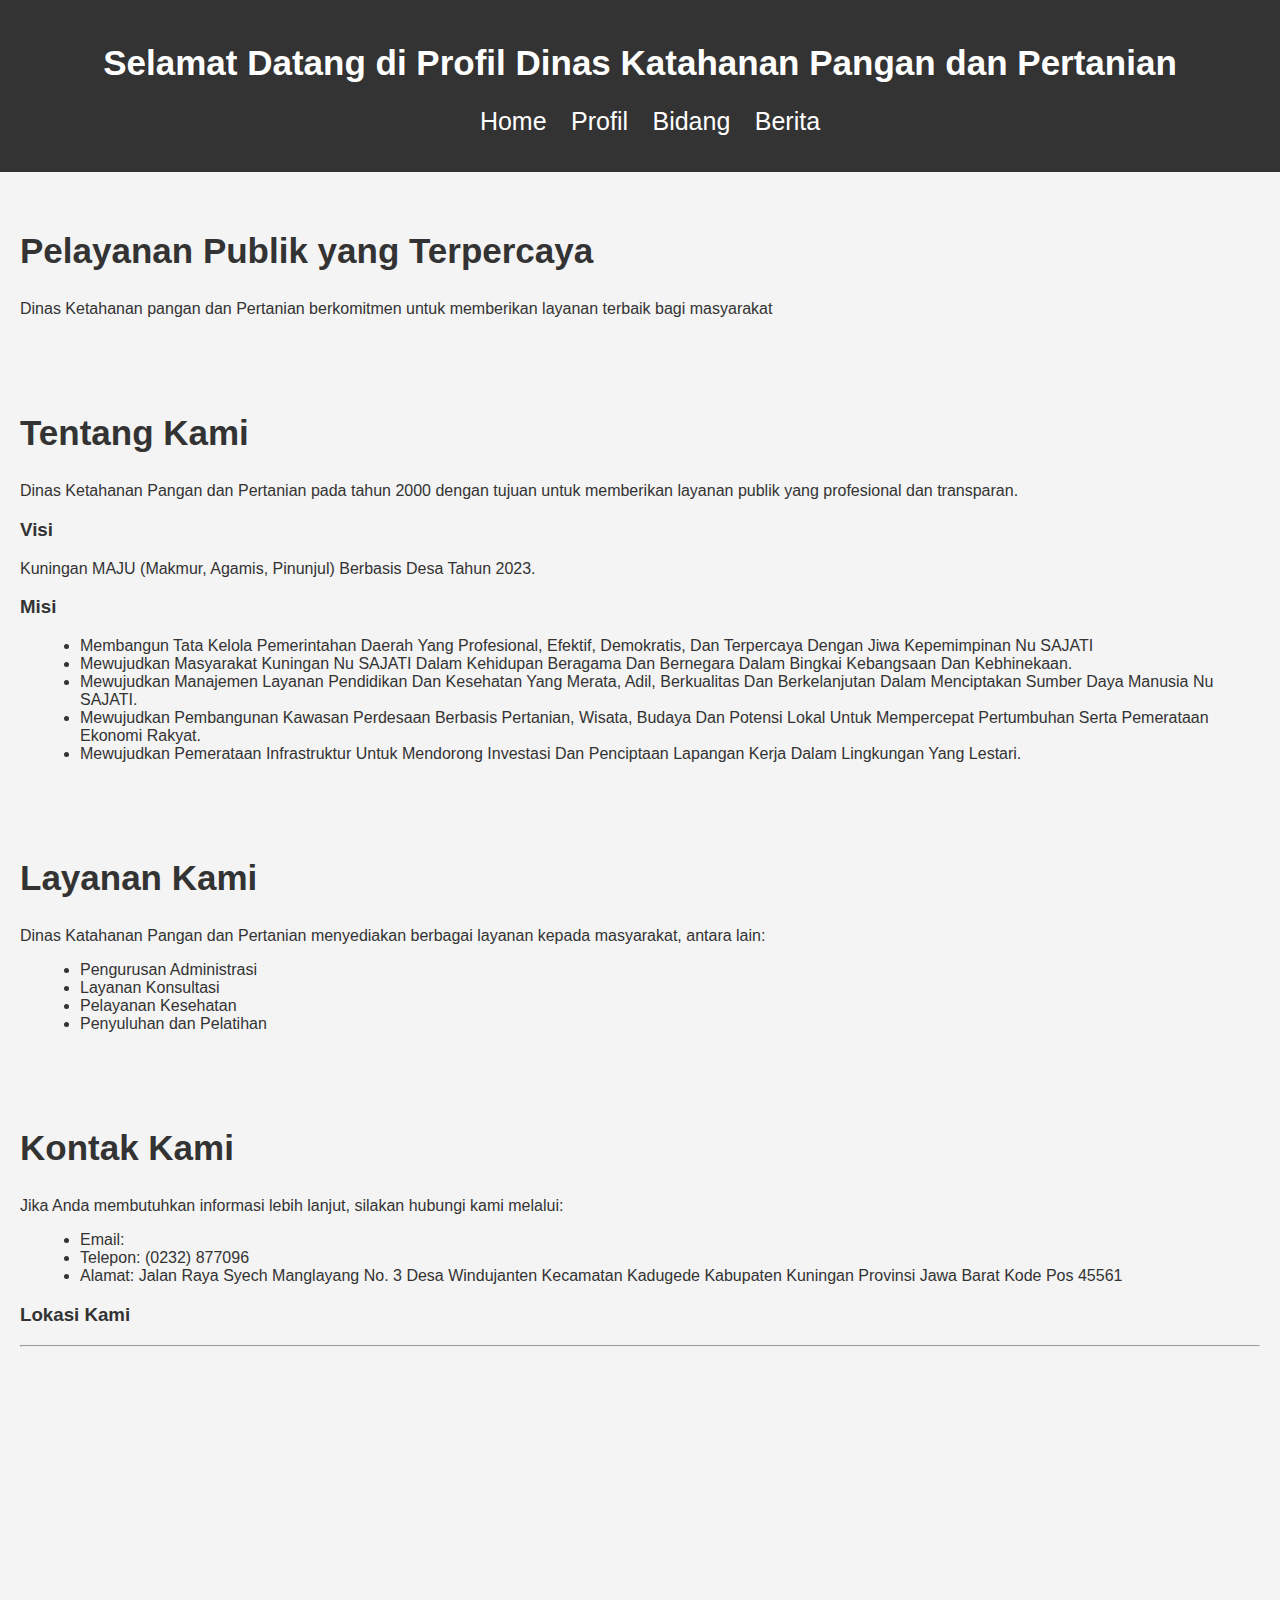
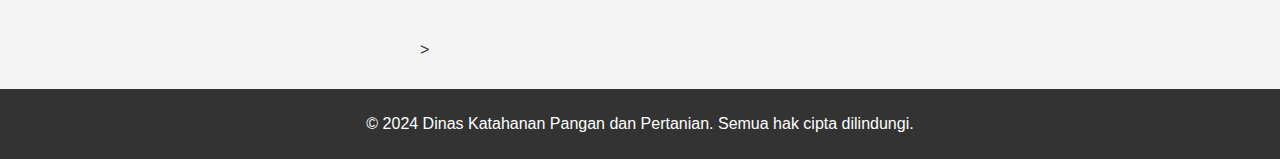
<file: index.html>
<!DOCTYPE html>
<html lang="en">
<head>
    <meta charset="UTF-8">
    <meta name="viewport" content="width=device-width, initial-scale=1.0">
    <title>Dinas Ketahanan Pangan Dan Pertanian</title>
    <link rel="stylesheet" href="style.css">
    <link rel="stylesheet" href="https://cdnjs.cloudflare.com/ajax/libs/animate.css/4.1.1/animate.min.css">
</head>
<link rel="shortcut icon" href="favicon.ico" type="image/x-icon">
<body>
    <header>
        <h1>Selamat Datang di Profil Dinas Katahanan Pangan dan Pertanian </h1>
            <nav>
                <ul>
                    <li><a href="index.html">Home</a></li>
                    <li><a href="about.html">Profil</a></li>
                    <li><a href="kiki.html">Bidang</a></li>
                    <li><a href="https://diskatan.kuningankab.go.id/category/berita/">Berita</a></li>
                </ul>
            </nav>
    </header>
        <section id="home">
            <h2>Pelayanan Publik yang Terpercaya</h2>
            <p>Dinas Ketahanan pangan dan Pertanian berkomitmen untuk memberikan layanan terbaik bagi masyarakat</p>
        </section>
        <section id="about">
            <h2>Tentang Kami</h2>
            <p>Dinas Ketahanan Pangan dan Pertanian pada tahun 2000 dengan tujuan untuk memberikan layanan publik yang profesional dan transparan.</p>
            <h3>Visi</h3>
            <p>Kuningan MAJU (Makmur, Agamis, Pinunjul) Berbasis Desa Tahun 2023.</p>
            <h3>Misi</h3>
                <ul>
                    <li>Membangun Tata Kelola Pemerintahan Daerah Yang Profesional, Efektif, Demokratis, Dan Terpercaya Dengan Jiwa Kepemimpinan Nu SAJATI</li>
                    <li>Mewujudkan Masyarakat Kuningan Nu SAJATI Dalam Kehidupan Beragama Dan Bernegara Dalam Bingkai Kebangsaan Dan Kebhinekaan.</li>
                    <li>Mewujudkan Manajemen Layanan Pendidikan Dan Kesehatan Yang Merata, Adil, Berkualitas Dan Berkelanjutan Dalam Menciptakan Sumber Daya Manusia Nu SAJATI.</li>
                    <li>Mewujudkan Pembangunan Kawasan Perdesaan Berbasis Pertanian, Wisata, Budaya Dan Potensi Lokal Untuk Mempercepat Pertumbuhan Serta Pemerataan Ekonomi Rakyat.</li>
                    <li>Mewujudkan Pemerataan Infrastruktur Untuk Mendorong Investasi Dan Penciptaan Lapangan Kerja Dalam Lingkungan Yang Lestari.</li>
                </ul>
        </section>
        <section id="servises">
            <h2>Layanan Kami</h2>
                <p>Dinas Katahanan Pangan dan Pertanian menyediakan berbagai layanan kepada masyarakat, antara lain:</p>
                <ul>
                    <li>Pengurusan Administrasi</li>
                    <li>Layanan Konsultasi</li>
                    <li>Pelayanan Kesehatan</li>
                    <li>Penyuluhan dan Pelatihan</li>
                </ul>
        </section>
        <section id="contact">
            <h2>Kontak Kami</h2>
            <p>Jika Anda membutuhkan informasi lebih lanjut, silakan hubungi kami melalui:</p>
            <ul>
                <li>Email: </li>
                <li>Telepon: (0232) 877096</li>
                <li>Alamat: Jalan Raya Syech Manglayang No. 3 Desa Windujanten Kecamatan Kadugede Kabupaten Kuningan Provinsi Jawa Barat Kode Pos 45561</li>
            </ul>
            <h3>Lokasi Kami</h3>
            <div id="map">
                <!-- Embed Google Maps here -->
                <hr>
                <iframe src="https://www.google.com/maps/embed?pb=!1m18!1m12!1m3!1d3960.163798205144!2d108.46070957417307!3d-6.9899793930110405!2m3!1f0!2f0!3f0!3m2!1i1024!2i768!4f13.1!3m3!1m2!1s0x2e6f15c777c60bb9%3A0xa1d88eb8cbda4206!2sKuningan%20District%20Agriculture%20Office!5e0!3m2!1sen!2sus!4v1733456440266!5m2!1sen!2sus" width="400" height="300" style="border:0;" allowfullscreen="" loading="lazy" referrerpolicy="no-referrer-when-downgrade"></iframe>>
            </div>
        </section>
        <button id="backToTop">↑</button>
        <script src="script.js"></script>
    <footer>
        <p>&copy; 2024 Dinas Katahanan Pangan dan Pertanian. Semua hak cipta dilindungi.</p>
    </footer>
</body>
</html>
</file>
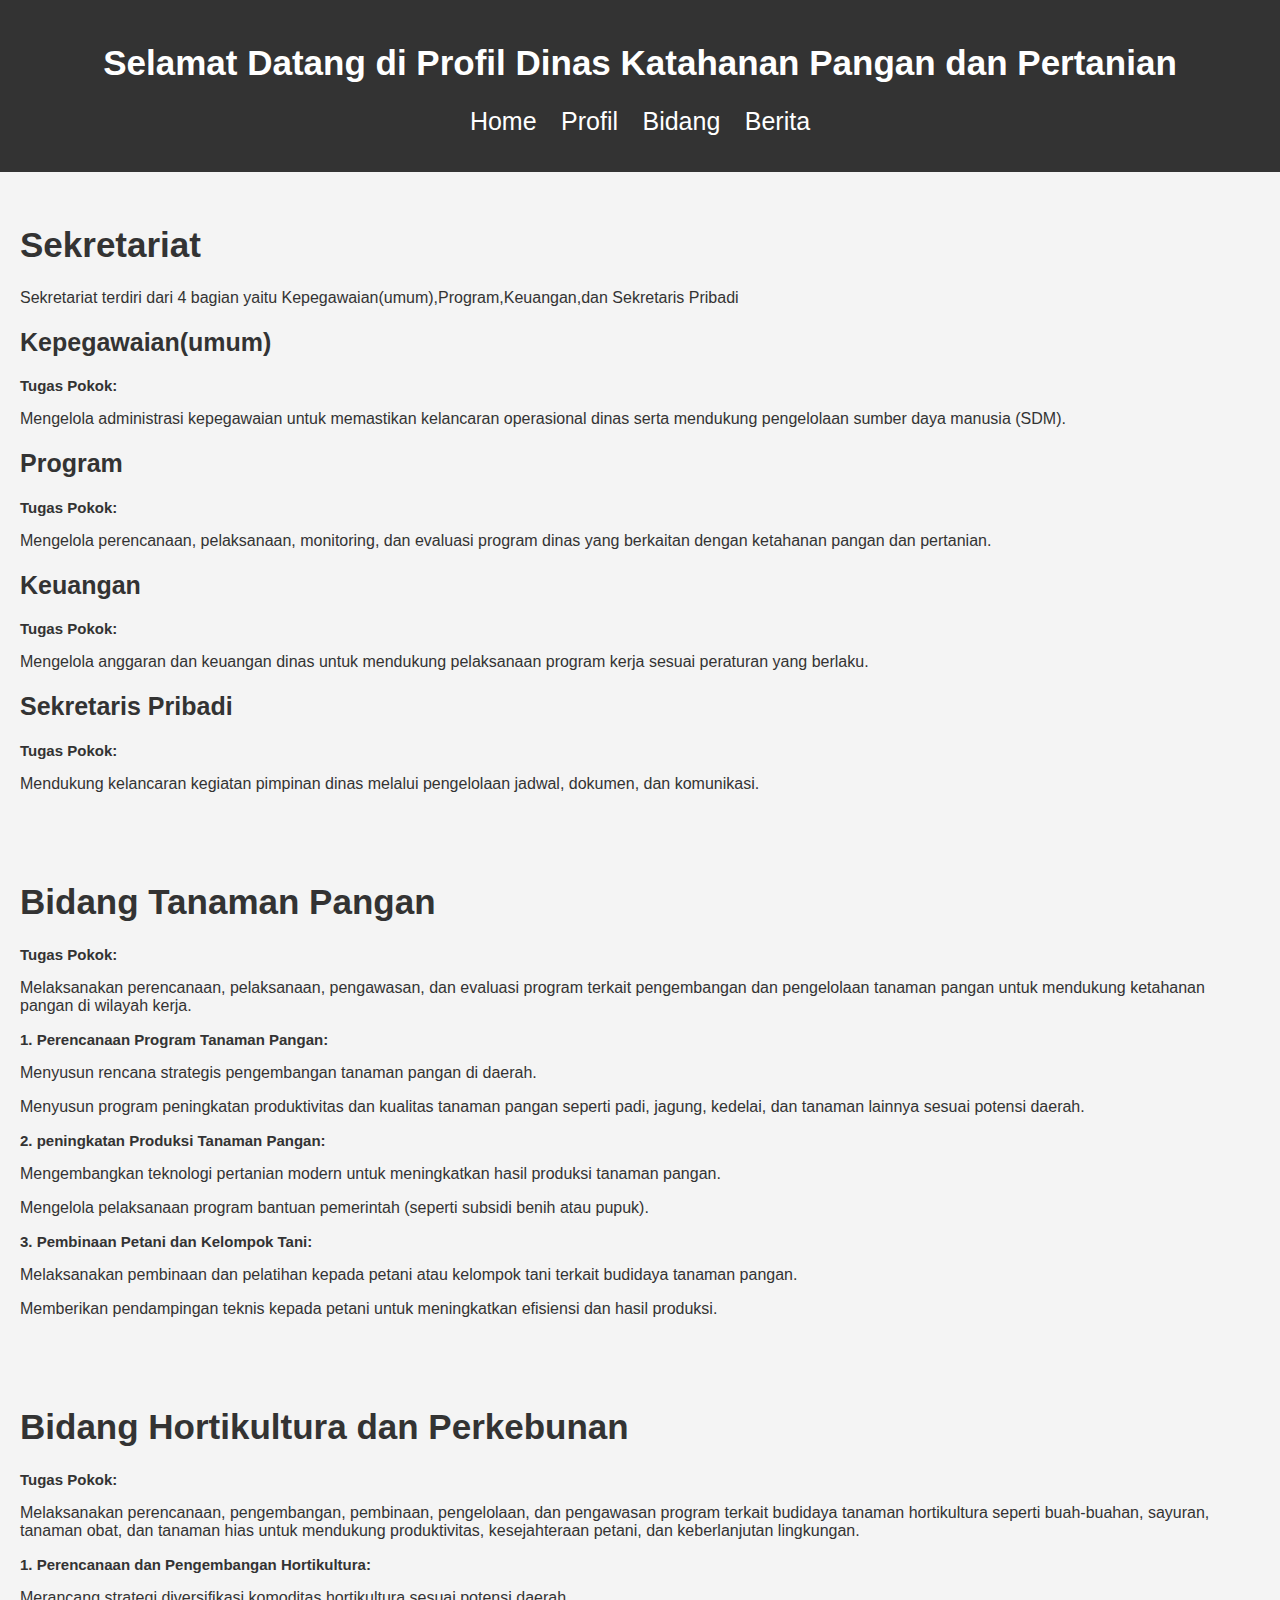
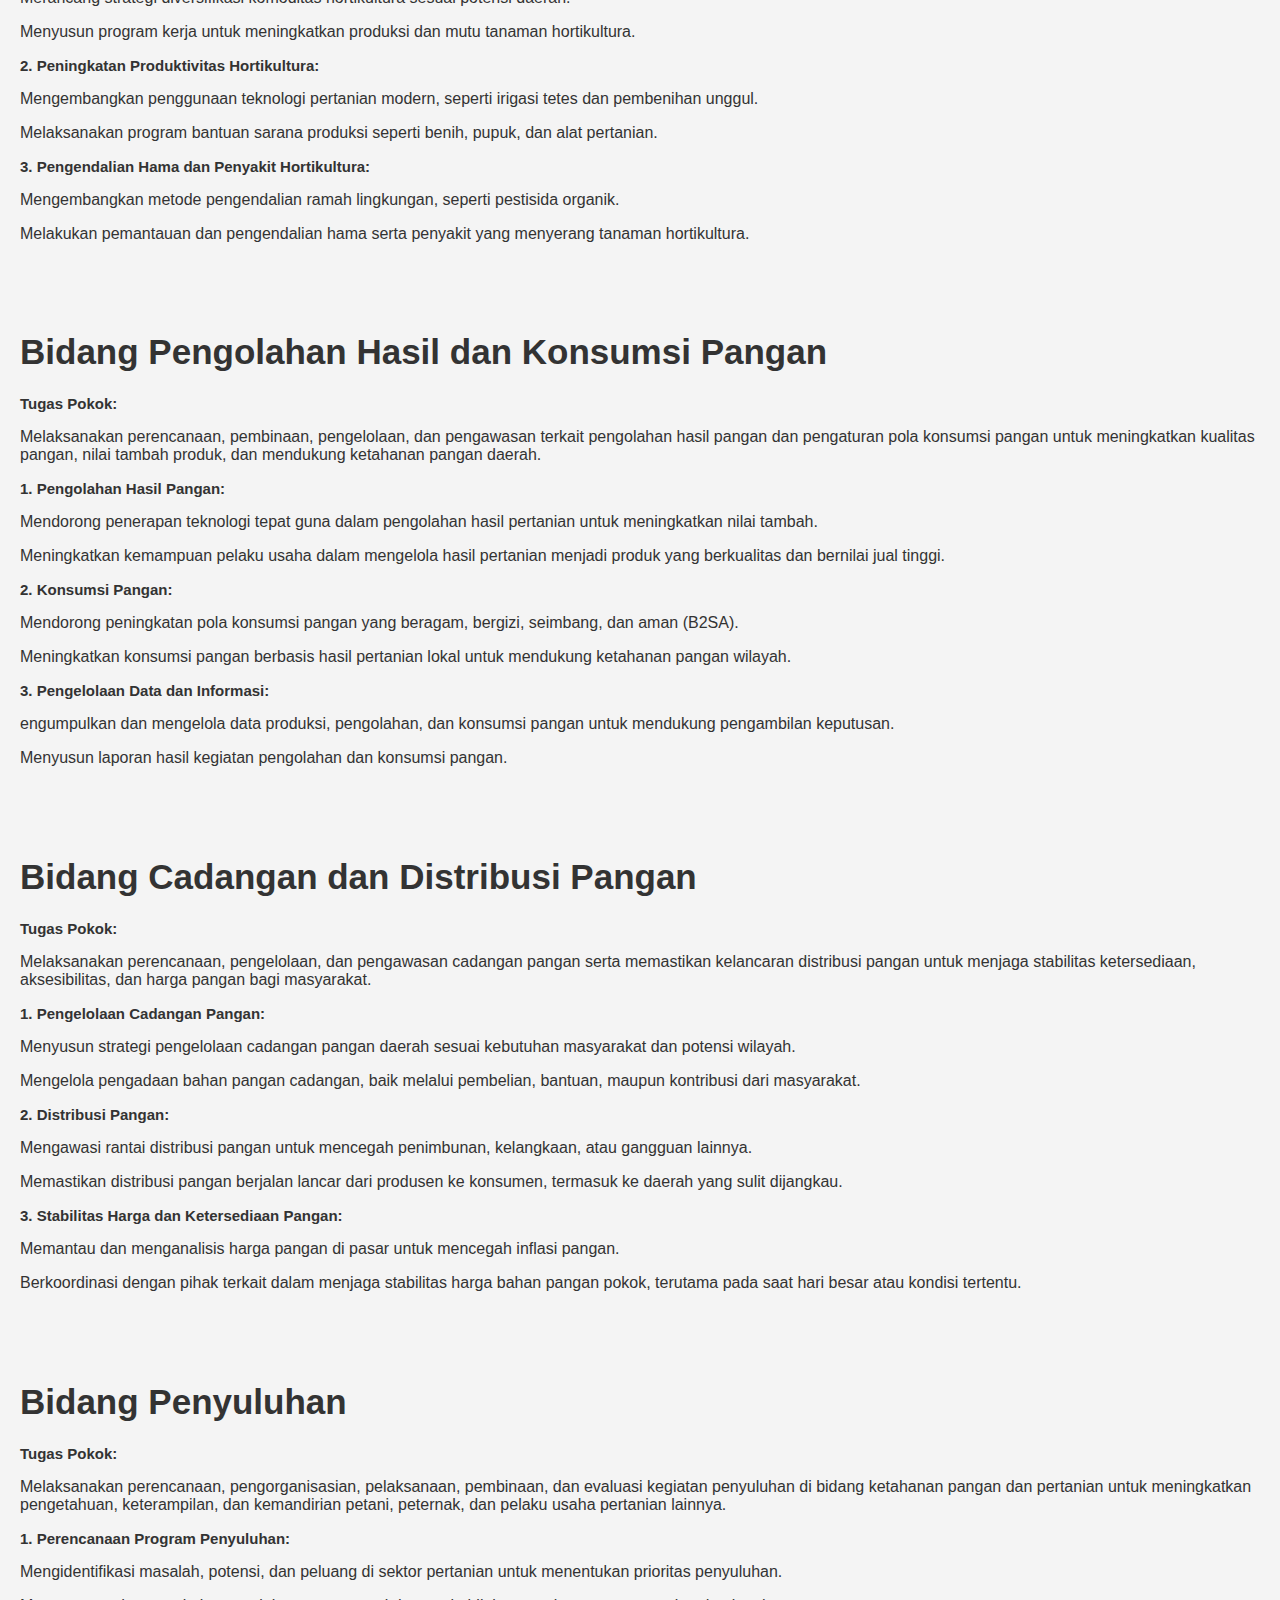
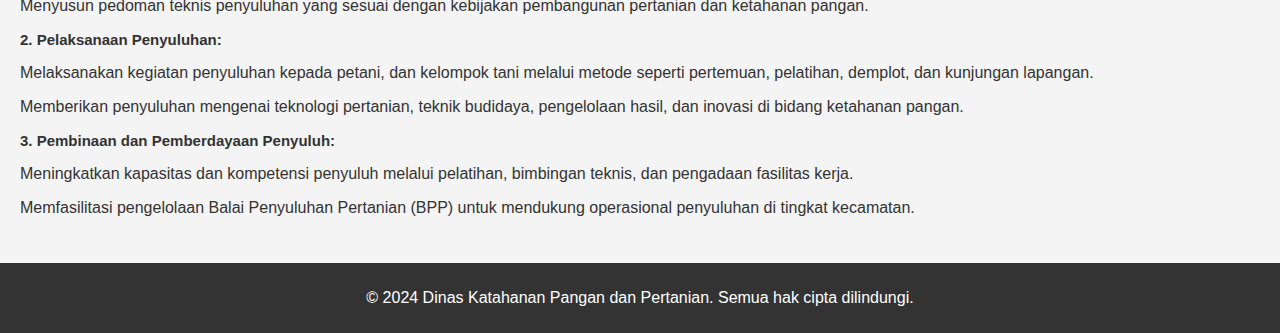
<file: kiki.html>
<!DOCTYPE html>
<html lang="en">
<head>
    <meta charset="UTF-8">
    <meta name="viewport" content="width=device-width, initial-scale=1.0">
    <title>Dinas Ketahanan Pangan Dan Pertanian</title>
    <link rel="stylesheet" href="styles.css">
    <link rel="stylesheet" href="https://cdnjs.cloudflare.com/ajax/libs/animate.css/4.1.1/animate.min.css">
</head>
<link rel="shortcut icon" href="favicon.ico" type="image/x-icon">
<header>
    <h1>Selamat Datang di Profil Dinas Katahanan Pangan dan Pertanian </h1>
        <nav>
            <ul>
                <li><a href="index.html">Home</a></li>
                <li><a href="about.html">Profil</a></li>
                <li><a href="kiki.html">Bidang</a></li>
                <li><a href="https://diskatan.kuningankab.go.id/category/berita/">Berita</a></li>
            </ul>
        </nav>
</header>
<body>
    <section >
        <h1>Sekretariat</h1>
        <p>Sekretariat terdiri dari 4 bagian yaitu Kepegawaian(umum),Program,Keuangan,dan Sekretaris Pribadi</p>
        <h2>Kepegawaian(umum)</h2>
        <h3>Tugas Pokok:</h3>
        <p>Mengelola administrasi kepegawaian untuk memastikan kelancaran operasional dinas serta mendukung pengelolaan sumber daya manusia (SDM).</p>
       <h2>Program</h2>
        <h3>Tugas Pokok:</h3>
        <p>Mengelola perencanaan, pelaksanaan, monitoring, dan evaluasi program dinas yang berkaitan dengan ketahanan pangan dan pertanian.</p>
        <h2>Keuangan</h2>
        <h3>Tugas Pokok:</h3>
        <p>Mengelola anggaran dan keuangan dinas untuk mendukung pelaksanaan program kerja sesuai peraturan yang berlaku.</p>
        <h2>Sekretaris Pribadi</h2>
        <h3>Tugas Pokok:</h3>
        <p>Mendukung kelancaran kegiatan pimpinan dinas melalui pengelolaan jadwal, dokumen, dan komunikasi.</p>
    </section>
    <section >
     <h1>Bidang Tanaman Pangan</h1>
        <h3>Tugas Pokok:</h3>
         <p>Melaksanakan perencanaan, pelaksanaan, pengawasan, dan evaluasi program terkait pengembangan dan pengelolaan tanaman pangan untuk mendukung ketahanan pangan di wilayah kerja.</p>
        <h3>1. Perencanaan Program Tanaman Pangan:</h3>
         <p>Menyusun rencana strategis pengembangan tanaman pangan di daerah.</p>
         <p>Menyusun program peningkatan produktivitas dan kualitas tanaman pangan seperti padi, jagung, kedelai, dan tanaman lainnya sesuai potensi daerah.</p>
       <h3>2. peningkatan Produksi Tanaman Pangan: </h3>
        <p>Mengembangkan teknologi pertanian modern untuk meningkatkan hasil produksi tanaman pangan.</p>
        <p>Mengelola pelaksanaan program bantuan pemerintah (seperti subsidi benih atau pupuk).</p>
       <h3>3. Pembinaan Petani dan Kelompok Tani:</h3>
        <p>Melaksanakan pembinaan dan pelatihan kepada petani atau kelompok tani terkait budidaya tanaman pangan.</p>
        <p>Memberikan pendampingan teknis kepada petani untuk meningkatkan efisiensi dan hasil produksi.</p>
  </section>
  <section>
    <h1>Bidang Hortikultura dan Perkebunan</h1>
    <h3>Tugas Pokok:</h3>
    <p>Melaksanakan perencanaan, pengembangan, pembinaan, pengelolaan, dan pengawasan program terkait budidaya tanaman hortikultura seperti buah-buahan, sayuran, tanaman obat, dan tanaman hias untuk mendukung produktivitas, kesejahteraan petani, dan keberlanjutan lingkungan.</p>
    <h3>1. Perencanaan dan Pengembangan Hortikultura:</h3>
    <p>Merancang strategi diversifikasi komoditas hortikultura sesuai potensi daerah.</p>
    <p>Menyusun program kerja untuk meningkatkan produksi dan mutu tanaman hortikultura.</p>
    <h3>2. Peningkatan Produktivitas Hortikultura:</h3>
    <p>Mengembangkan penggunaan teknologi pertanian modern, seperti irigasi tetes dan pembenihan unggul.</p>
    <p>Melaksanakan program bantuan sarana produksi seperti benih, pupuk, dan alat pertanian.</p>
    <h3>3. Pengendalian Hama dan Penyakit Hortikultura:</h3>
    <p>Mengembangkan metode pengendalian ramah lingkungan, seperti pestisida organik.</p>
    <p>Melakukan pemantauan dan pengendalian hama serta penyakit yang menyerang tanaman hortikultura.</p>
  </section>
  <section>
    <h1>Bidang Pengolahan Hasil dan Konsumsi Pangan</h1>
    <h3>Tugas Pokok:</h3>
    <p>Melaksanakan perencanaan, pembinaan, pengelolaan, dan pengawasan terkait pengolahan hasil pangan dan pengaturan pola konsumsi pangan untuk meningkatkan kualitas pangan, nilai tambah produk, dan mendukung ketahanan pangan daerah.</p>
    <h3>1. Pengolahan Hasil Pangan:</h3>
    <p>Mendorong penerapan teknologi tepat guna dalam pengolahan hasil pertanian untuk meningkatkan nilai tambah.</p>
    <p>Meningkatkan kemampuan pelaku usaha dalam mengelola hasil pertanian menjadi produk yang berkualitas dan bernilai jual tinggi.</p>
    <h3>2. Konsumsi Pangan:</h3>
    <p>Mendorong peningkatan pola konsumsi pangan yang beragam, bergizi, seimbang, dan aman (B2SA).</p>
    <p>Meningkatkan konsumsi pangan berbasis hasil pertanian lokal untuk mendukung ketahanan pangan wilayah.</p>
    <h3>3. Pengelolaan Data dan Informasi:</h3>
    <p>engumpulkan dan mengelola data produksi, pengolahan, dan konsumsi pangan untuk mendukung pengambilan keputusan.</p>
    <p>Menyusun laporan hasil kegiatan pengolahan dan konsumsi pangan.</p>
  </section>
  <section>
    <h1>Bidang Cadangan dan Distribusi Pangan</h1>
    <h3>Tugas Pokok:</h3>
    <p>Melaksanakan perencanaan, pengelolaan, dan pengawasan cadangan pangan serta memastikan kelancaran distribusi pangan untuk menjaga stabilitas ketersediaan, aksesibilitas, dan harga pangan bagi masyarakat.</p>
    <h3>1. Pengelolaan Cadangan Pangan:</h3>
    <p>Menyusun strategi pengelolaan cadangan pangan daerah sesuai kebutuhan masyarakat dan potensi wilayah.</p>
    <p>Mengelola pengadaan bahan pangan cadangan, baik melalui pembelian, bantuan, maupun kontribusi dari masyarakat.</p>
    <h3>2. Distribusi Pangan:</h3>
    <p>Mengawasi rantai distribusi pangan untuk mencegah penimbunan, kelangkaan, atau gangguan lainnya.</p>
    <p>Memastikan distribusi pangan berjalan lancar dari produsen ke konsumen, termasuk ke daerah yang sulit dijangkau.</p>
    <h3>3. Stabilitas Harga dan Ketersediaan Pangan:</h3>
    <p>Memantau dan menganalisis harga pangan di pasar untuk mencegah inflasi pangan.</p>
    <p>Berkoordinasi dengan pihak terkait dalam menjaga stabilitas harga bahan pangan pokok, terutama pada saat hari besar atau kondisi tertentu.</p>
  </section>
  <section>
    <h1>Bidang Penyuluhan</h1>
    <h3>Tugas Pokok:</h3>
    <p>Melaksanakan perencanaan, pengorganisasian, pelaksanaan, pembinaan, dan evaluasi kegiatan penyuluhan di bidang ketahanan pangan dan pertanian untuk meningkatkan pengetahuan, keterampilan, dan kemandirian petani, peternak, dan pelaku usaha pertanian lainnya.</p>
    <h3>1. Perencanaan Program Penyuluhan:</h3>
    <p>Mengidentifikasi masalah, potensi, dan peluang di sektor pertanian untuk menentukan prioritas penyuluhan.</p>
    <p>Menyusun pedoman teknis penyuluhan yang sesuai dengan kebijakan pembangunan pertanian dan ketahanan pangan.</p>
    <h3>2. Pelaksanaan Penyuluhan:</h3>
    <p>Melaksanakan kegiatan penyuluhan kepada petani, dan kelompok tani melalui metode seperti pertemuan, pelatihan, demplot, dan kunjungan lapangan.</p>
    <p>Memberikan penyuluhan mengenai teknologi pertanian, teknik budidaya, pengelolaan hasil, dan inovasi di bidang ketahanan pangan.</p>
    <h3>3. Pembinaan dan Pemberdayaan Penyuluh:</h3>
    <p>Meningkatkan kapasitas dan kompetensi penyuluh melalui pelatihan, bimbingan teknis, dan pengadaan fasilitas kerja.</p>
    <p>Memfasilitasi pengelolaan Balai Penyuluhan Pertanian (BPP) untuk mendukung operasional penyuluhan di tingkat kecamatan.</p>
  </section>
  <button id="backToTop">↑</button>
  <script src="script.js"></script>
  <footer>
        <p>&copy; 2024 Dinas Katahanan Pangan dan Pertanian. Semua hak cipta dilindungi.</p>
    </footer>
    </body>
    </html>
</file>
<file: style.css>
body {
    font-family: arial, sans-serif;
    margin: 0;
    padding: 0;
    background-color: #f4f4f4;
    color: #333333;
}

header {
    box-shadow: black;
    font-family: Arial, Helvetica, sans-serif;
    background-color: #333;
    color: white;
    padding: 20px;
    text-align: center;
}

header nav ul {
    list-style-type: none;
    padding: 0;
}

header nav ul li {
    display: inline;
    margin: 0 10px;
}

header nav ul li a {
    font-size: 25px;
    color: white;
    text-decoration: none;
}

h1, h2 {
    font-size: 35px;
}

section {
    font-family: 'Franklin Gothic Medium', 'Arial Narrow', Arial, sans-serif;
    padding: 20px;
    margin: 10px 0;
}

footer {
    text-align: center;
    padding: 10px;
    background-color: #333;
    color: white;
}

ul {
    list-style-type: disc;
    margin-left: 20px;
}

#backToTop {
    position: fixed;
    bottom: 20px;
    right: 20px;
    display: none;
    background-color: gray;
    color: white;
    border: none;
    border-radius: 5px;
    padding: 10px 15px;
    cursor: pointer;
  }
  
  #backToTop:hover {
    background-color: black;
  }
</file>
<file: styles.css>
body {
    font-family: arial, sans-serif;
    margin: 0;
    padding: 0;
    background-color: #f4f4f4;
    color: #333333;
}

header {
    box-shadow: black;
    font-family: Arial, Helvetica, sans-serif;
    background-color: #333;
    color: white;
    padding: 20px;
    text-align: center;
}

header nav ul {
    list-style-type: none;
    padding: 0;
}

header nav ul li {
    display: inline;
    margin: 0 10px;
}

header nav ul li a {
    font-size: 25px;
    color: white;
    text-decoration: none;
}

h1 {
    font-size: 35px;
}

h2 {
    font-size: 25px;
}
h3 {
    font-size: 15px;
}
section {
    font-family: 'Franklin Gothic Medium', 'Arial Narrow', Arial, sans-serif;
    padding: 20px;
    margin: 10px 0;
}

footer {
    text-align: center;
    padding: 10px;
    background-color: #333;
    color: white;
}

#backToTop {
    position: fixed;
    bottom: 20px;
    right: 20px;
    display: none;
    background-color: gray;
    color: white;
    border: none;
    border-radius: 5px;
    padding: 10px 15px;
    cursor: pointer;
  }
  
  #backToTop:hover {
    background-color: black;
  }
</file>
